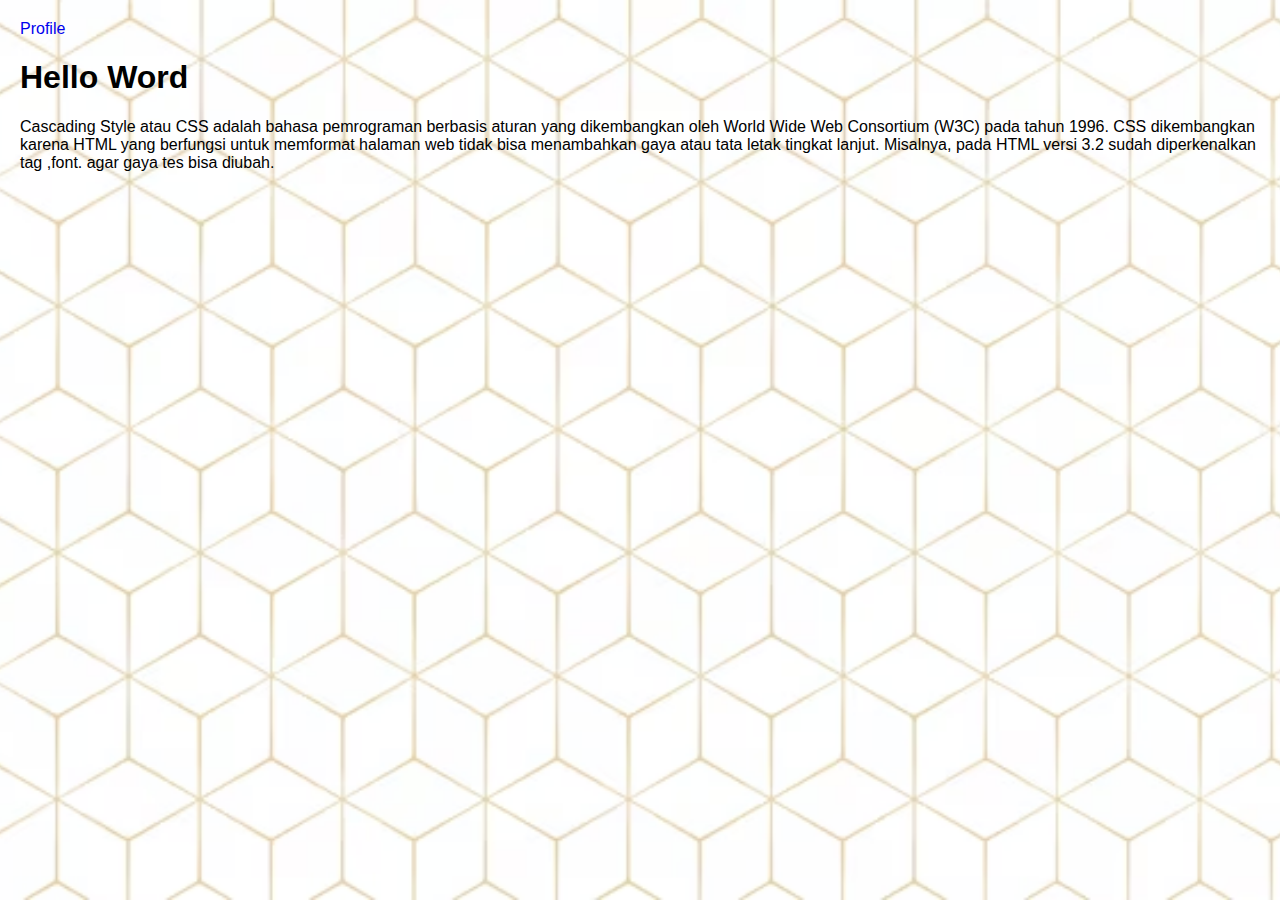
<file: index.html>
<!DOCTYPE html>
<html lang="en">

<head>
    <meta charset="UTF-8">
    <meta name="viewport" content="width=device-width, initial-scale=1.0">
    <title>Document</title>
    <link rel="stylesheet" href="style.css">
</head>

<body>
    <a href="profile.html">Profile</a>
    <h1>Hello Word</h1>
    <p>
        Cascading Style atau CSS adalah bahasa pemrograman berbasis aturan yang dikembangkan oleh World Wide Web
        Consortium (W3C) pada tahun 1996. CSS dikembangkan karena HTML yang berfungsi untuk memformat halaman web tidak
        bisa menambahkan gaya atau tata letak tingkat lanjut.
        Misalnya, pada HTML versi 3.2 sudah diperkenalkan tag ,font. agar gaya tes bisa diubah.
    </p>
</body>

</html>
</file>
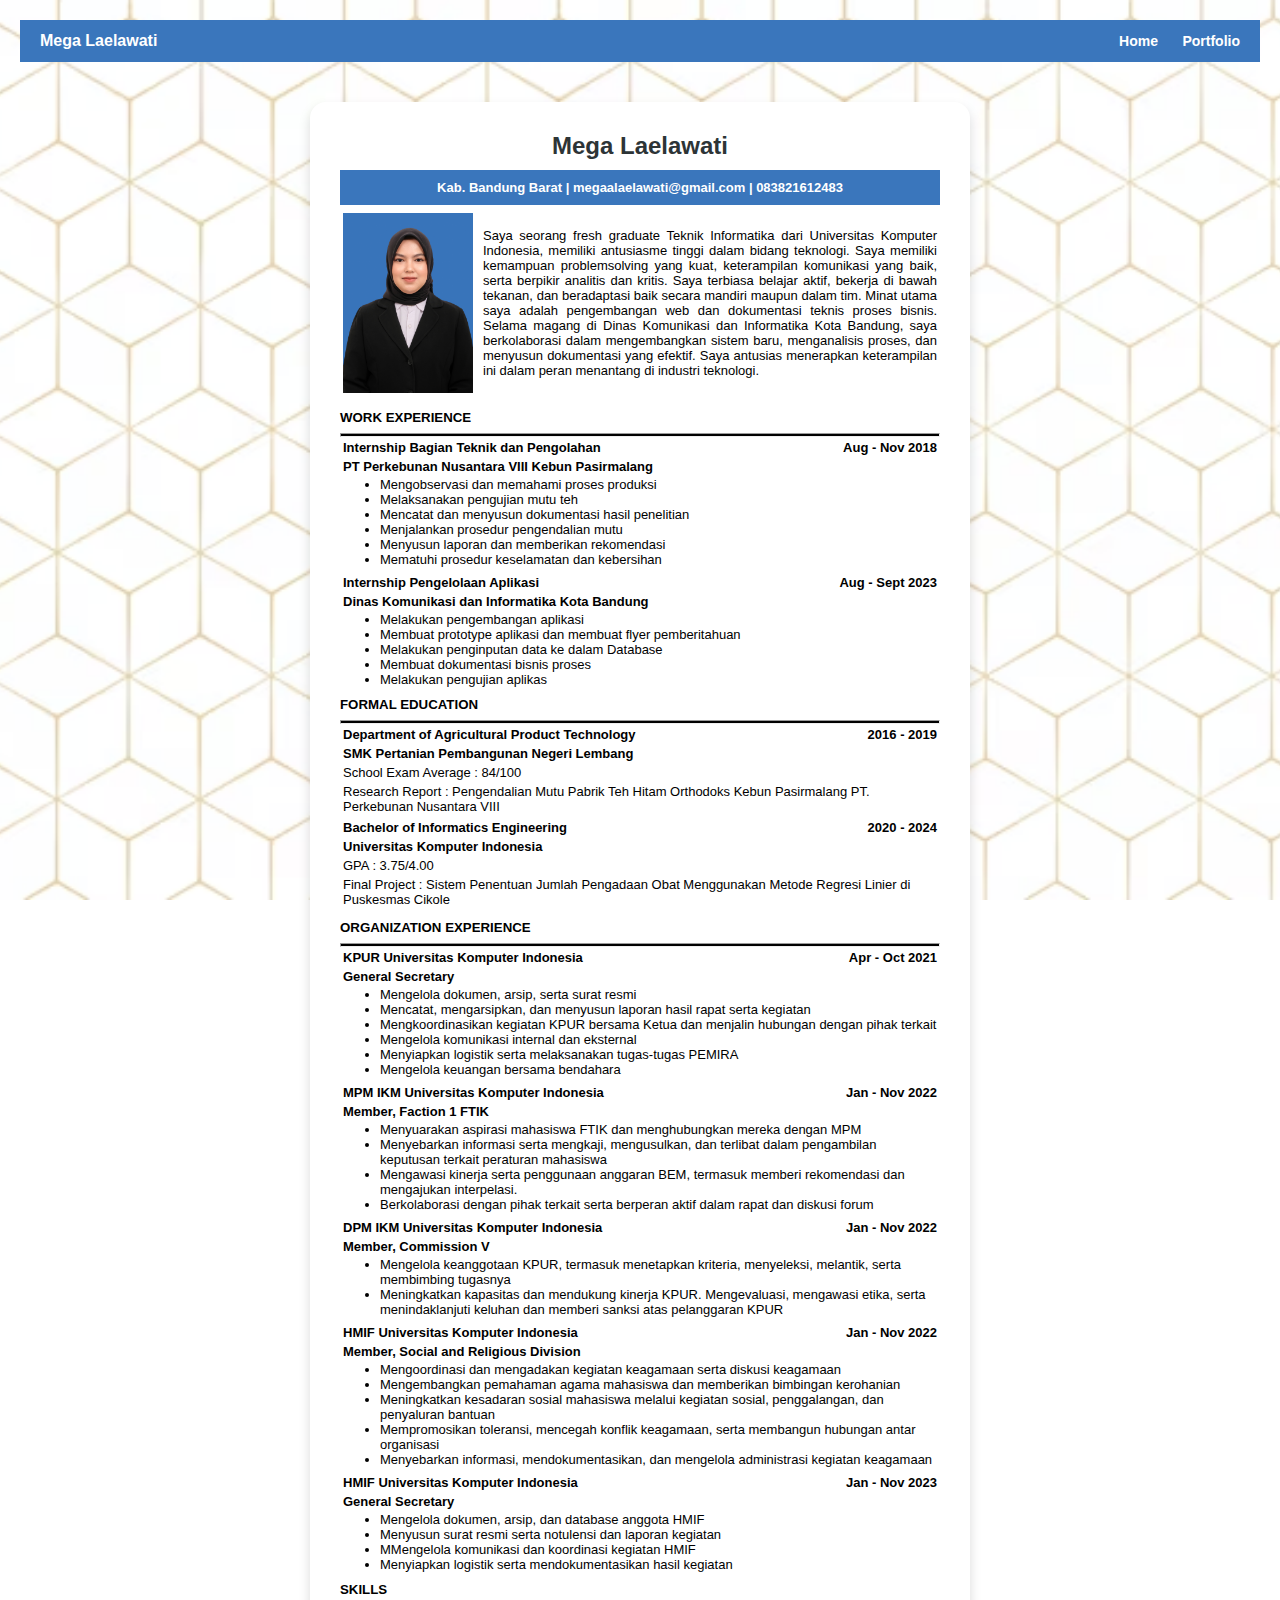
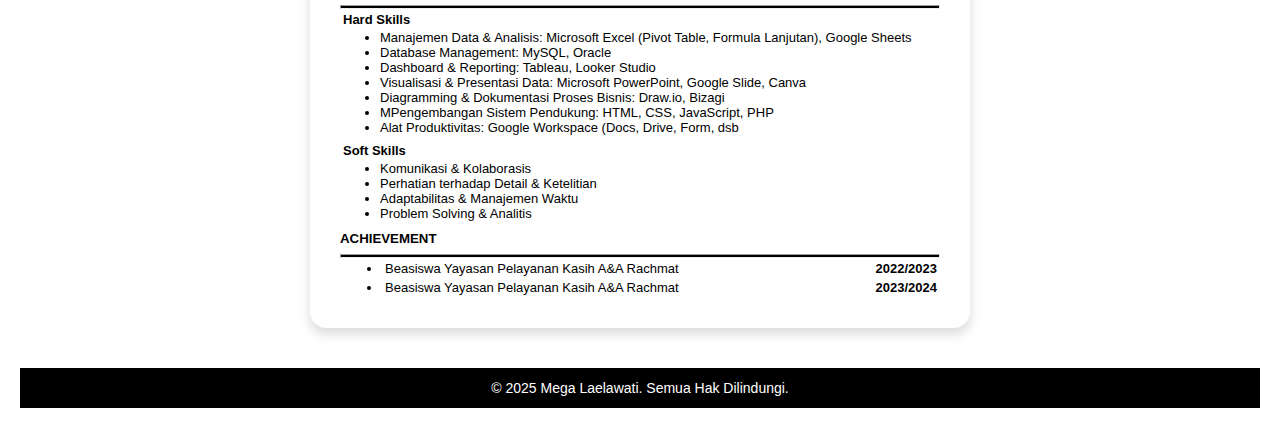
<file: profile.html>
<!DOCTYPE html>
<html lang="id">

<head>
    <meta charset="UTF-8">
    <meta name="viewport" content="width=device-width, initial-scale=1.0">
    <title>CV Mega Laelawati</title>
    <link rel="stylesheet" href="style.css">
</head>

<body>
    <header class="header">
        <div class="header-left">Mega Laelawati</div>
        <div class="header-right">
            <a href="index.html">Home</a>
            <a href="profile.html">Portfolio</a>
        </div>
    </header>

    <div class="profile-card">
        <div class="title">Mega Laelawati</div>
        <div class="contact">
            Kab. Bandung Barat | megaalaelawati@gmail.com | 083821612483
        </div>

        <table>
            <tr>
                <td>
                    <img src="Foto/foto.jpg" alt="Foto Profil" class="profile-pic">
                </td>
                <td class="paragraf">
                    Saya seorang fresh graduate Teknik Informatika dari Universitas Komputer Indonesia,
                    memiliki antusiasme tinggi dalam bidang teknologi. Saya memiliki kemampuan problemsolving yang kuat,
                    keterampilan komunikasi yang baik, serta berpikir analitis dan kritis.
                    Saya terbiasa belajar aktif, bekerja di bawah tekanan, dan beradaptasi baik secara mandiri
                    maupun dalam tim. Minat utama saya adalah pengembangan web dan dokumentasi
                    teknis proses bisnis. Selama magang di Dinas Komunikasi dan Informatika Kota Bandung,
                    saya berkolaborasi dalam mengembangkan sistem baru, menganalisis proses, dan
                    menyusun dokumentasi yang efektif. Saya antusias menerapkan keterampilan ini dalam
                    peran menantang di industri teknologi.

                </td>
            </tr>
        </table>

        <h5 class="subheading">WORK EXPERIENCE</h5>
        <hr>
        <table width="100%">
            <tr>
                <td class="item-left">
                    Internship Bagian Teknik dan Pengolahan
                </td>
                <td class="item-right">
                    Aug - Nov 2018
                </td>
            </tr>
            <tr>
                <td class="item-left">
                    PT Perkebunan Nusantara VIII Kebun Pasirmalang
                </td>
            </tr>
        </table>
        <ul class="list-item">
            <li>Mengobservasi dan memahami proses produksi</li>
            <li>Melaksanakan pengujian mutu teh</li>
            <li>Mencatat dan menyusun dokumentasi hasil penelitian</li>
            <li>Menjalankan prosedur pengendalian mutu</li>
            <li>Menyusun laporan dan memberikan rekomendasi</li>
            <li>Mematuhi prosedur keselamatan dan kebersihan</li>
        </ul>
        <table width="100%">
            <tr>
                <td class="item-left">
                    Internship Pengelolaan Aplikasi
                </td>
                <td class="item-right">
                    Aug - Sept 2023
                </td>
            </tr>
            <tr>
                <td class="item-left">
                    Dinas Komunikasi dan Informatika Kota Bandung
                </td>
            </tr>
        </table>
        <ul class="list-item">
            <li>Melakukan pengembangan aplikasi</li>
            <li>Membuat prototype aplikasi dan membuat flyer pemberitahuan</li>
            <li>Melakukan penginputan data ke dalam Database</li>
            <li>Membuat dokumentasi bisnis proses</li>
            <li>Melakukan pengujian aplikas</li>
        </ul>

        <h5 class="subheading">FORMAL EDUCATION</h5>
        <hr>
        <table width="100%">
            <tr>
                <td class="item-left">
                    Department of Agricultural Product Technology
                </td>
                <td class="item-right">
                    2016 - 2019
                </td>
            </tr>
            <tr>
                <td class="item-left" colspan="2">
                    SMK Pertanian Pembangunan Negeri Lembang
                </td>
            </tr>
            <tr>
                <td style="text-align: left; font-size: 13px;" colspan="2">
                    School Exam Average : 84/100
                </td>
            </tr>
            <tr>
                <td style="text-align: left; font-size: 13px;" colspan="2">
                    Research Report : Pengendalian Mutu Pabrik Teh Hitam Orthodoks Kebun Pasirmalang PT. Perkebunan
                    Nusantara VIII
                </td>
            </tr>
        </table>
        <table width="100%">
            <tr>
                <td class="item-left">
                    Bachelor of Informatics Engineering
                </td>
                <td class="item-right">
                    2020 - 2024
                </td>
            </tr>
            <tr>
                <td class="item-left" colspan="2">
                    Universitas Komputer Indonesia
                </td>
            </tr>
            <tr>
                <td style="text-align: left; font-size: 13px;" colspan="2">
                    GPA : 3.75/4.00
                </td>
            </tr>
            <tr>
                <td style="text-align: left; font-size: 13px;" colspan="2">
                    Final Project : Sistem Penentuan Jumlah Pengadaan Obat Menggunakan Metode Regresi Linier di
                    Puskesmas Cikole
                </td>
            </tr>
        </table>
        <h5 class="subheading">ORGANIZATION EXPERIENCE</h5>
        <hr>
        <table width="100%">
            <tr>
                <td class="item-left">
                    KPUR Universitas Komputer Indonesia
                </td>
                <td class="item-right">
                    Apr - Oct 2021
                </td>
            </tr>
            <tr>
                <td class="item-left">
                    General Secretary
                </td>
            </tr>
        </table>
        <ul class="list-item">
            <li>Mengelola dokumen, arsip, serta surat resmi</li>
            <li>Mencatat, mengarsipkan, dan menyusun laporan hasil rapat serta kegiatan</li>
            <li>Mengkoordinasikan kegiatan KPUR bersama Ketua dan menjalin hubungan dengan pihak terkait</li>
            <li>Mengelola komunikasi internal dan eksternal</li>
            <li>Menyiapkan logistik serta melaksanakan tugas-tugas PEMIRA</li>
            <li>Mengelola keuangan bersama bendahara</li>
        </ul>
        <table width="100%">
            <tr>
                <td class="item-left">
                    MPM IKM Universitas Komputer Indonesia
                </td>
                <td class="item-right">
                    Jan - Nov 2022
                </td>
            </tr>
            <tr>
                <td class="item-left">
                    Member, Faction 1 FTIK
                </td>
            </tr>
        </table>
        <ul class="list-item">
            <li>Menyuarakan aspirasi mahasiswa FTIK dan menghubungkan mereka dengan MPM</li>
            <li>Menyebarkan informasi serta mengkaji, mengusulkan, dan terlibat dalam pengambilan keputusan terkait
                peraturan mahasiswa</li>
            <li>Mengawasi kinerja serta penggunaan anggaran BEM, termasuk memberi rekomendasi dan mengajukan
                interpelasi.</li>
            <li>Berkolaborasi dengan pihak terkait serta berperan aktif dalam rapat dan diskusi forum</li>
        </ul>
        <table width="100%">
            <tr>
                <td class="item-left">
                    DPM IKM Universitas Komputer Indonesia
                </td>
                <td class="item-right">
                    Jan - Nov 2022
                </td>
            </tr>
            <tr>
                <td class="item-left">
                    Member, Commission V
                </td>
            </tr>
        </table>
        <ul class="list-item">
            <li>Mengelola keanggotaan KPUR, termasuk menetapkan kriteria, menyeleksi, melantik, serta membimbing
                tugasnya</li>
            <li>Meningkatkan kapasitas dan mendukung kinerja KPUR. Mengevaluasi, mengawasi etika, serta menindaklanjuti
                keluhan dan memberi sanksi atas pelanggaran KPUR</li>
        </ul>
        <table width="100%">
            <tr>
                <td class="item-left">
                    HMIF Universitas Komputer Indonesia
                </td>
                <td class="item-right">
                    Jan - Nov 2022
                </td>
            </tr>
            <tr>
                <td class="item-left">
                    Member, Social and Religious Division
                </td>
            </tr>
        </table>
        <ul class="list-item">
            <li>Mengoordinasi dan mengadakan kegiatan keagamaan serta diskusi keagamaan</li>
            <li>Mengembangkan pemahaman agama mahasiswa dan memberikan bimbingan kerohanian</li>
            <li>Meningkatkan kesadaran sosial mahasiswa melalui kegiatan sosial, penggalangan, dan penyaluran bantuan
            </li>
            <li>Mempromosikan toleransi, mencegah konflik keagamaan, serta membangun hubungan antar organisasi</li>
            <li>Menyebarkan informasi, mendokumentasikan, dan mengelola administrasi kegiatan keagamaan</li>
        </ul>
        <table width="100%">
            <tr>
                <td class="item-left">
                    HMIF Universitas Komputer Indonesia
                </td>
                <td class="item-right">
                    Jan - Nov 2023
                </td>
            </tr>
            <tr>
                <td class="item-left">
                    General Secretary
                </td>
            </tr>
        </table>
        <ul class="list-item">
            <li>Mengelola dokumen, arsip, dan database anggota HMIF</li>
            <li>Menyusun surat resmi serta notulensi dan laporan kegiatan</li>
            <li>MMengelola komunikasi dan koordinasi kegiatan HMIF</li>
            <li>Menyiapkan logistik serta mendokumentasikan hasil kegiatan</li>
        </ul>
        <h5 class="subheading">SKILLS</h5>
        <hr>
        <table width="100%">
            <tr>
                <td class="item-left">
                    Hard Skills
                </td>
            </tr>
        </table>
        <ul class="list-item">
            <li>Manajemen Data & Analisis: Microsoft Excel (Pivot Table, Formula Lanjutan), Google Sheets</li>
            <li>Database Management: MySQL, Oracle</li>
            <li>Dashboard & Reporting: Tableau, Looker Studio</li>
            <li>Visualisasi & Presentasi Data: Microsoft PowerPoint, Google Slide, Canva</li>
            <li>Diagramming & Dokumentasi Proses Bisnis: Draw.io, Bizagi</li>
            <li>MPengembangan Sistem Pendukung: HTML, CSS, JavaScript, PHP</li>
            <li>Alat Produktivitas: Google Workspace (Docs, Drive, Form, dsb</li>
        </ul>
        <table width="100%">
            <tr>
                <td class="item-left">
                    Soft Skills
                </td>
            </tr>
        </table>
        <ul class="list-item">
            <li>Komunikasi & Kolaborasis</li>
            <li>Perhatian terhadap Detail & Ketelitian</li>
            <li>Adaptabilitas & Manajemen Waktu</li>
            <li>Problem Solving & Analitis</li>
        </ul>
        <h5 class="subheading">ACHIEVEMENT</h5>
        <hr>
        <table width="100%">
            <tr>
                <td>
                    <ul class="achievement-list">
                        <li>Beasiswa Yayasan Pelayanan Kasih A&A Rachmat</li>
                    </ul>
                </td>
                <td class="item-right">
                    2022/2023
                </td>
            </tr>
            <tr>
                <td>
                    <ul class="achievement-list">
                        <li>Beasiswa Yayasan Pelayanan Kasih A&A Rachmat</li>
                    </ul>
                </td>
                <td class="item-right">
                    2023/2024
                </td>
            </tr>
        </table>

    </div>
        <footer class="footer">
            © 2025 Mega Laelawati. Semua Hak Dilindungi.
        </footer>
</body>

</html>
</file>
<file: style.css>
body {
    font-family: 'Segoe UI', Tahoma, Geneva, Verdana, sans-serif;
    background: url("Foto/bg.jpg") no-repeat center center fixed;
    background-size: cover;
    margin: 0;
    padding: 20px;
}

.profile-card {
    background: #fff;
    padding: 30px;
    border-radius: 16px;
    box-shadow: 0 6px 12px rgba(0, 0, 0, 0.15);
    max-width: 600px;
    margin: 40px auto 0;
    transition: transform 0.2s ease;
    text-align: center;
    position: relative;
}

.profile-card:hover {
    transform: translateY(-5px);
}

.title {
    font-size: 24px;
    font-weight: bold;
    color: #2d3436;
    margin-bottom: 5px;
    padding-bottom: 5px;
}

.contact {
    background-color: #3a76bc;
    font-weight: bold;
    padding: 10px;
    color: white;
    font-size: 13px;
    margin-bottom: 5px;
}

.profile-pic {
    width: 130px;
    height: 180px;
    object-fit: cover;
}

.paragraf {
    text-align: justify;
    font-size: 13px;
    padding-left: 7px;
    padding-bottom: 5px;
}

.subheading {
    text-align: left;
    margin-block-start: 0;
    margin-block-end: 0;
    margin-top: 10px;
}

hr {
    margin-block-end: 0;
    height: 2px;
    background-color: black;
}

.item-left {
    font-size: 13px;
    font-weight: bold;
    text-align: left;
}

.item-right {
    font-size: 13px;
    font-weight: bold;
    text-align: right;
}

.list-item {
    text-align: left;
    font-size: 13px;
    margin-block-start: 0;
    margin-block-end: 0;
    margin-bottom: 5px;
}

.achievement-list {
    margin: 0;
    padding-left: 24px;
    list-style-position: inside;
    font-size: 13px;
    text-align: left;
}

.achievement-list li {
    margin: 0;
    padding: 0;
}

.card {
    background: white;
    max-width: 600px;
    margin: 60px auto;
    padding: 25px;
    border-radius: 12px;
    box-shadow: 0 4px 12px rgba(0, 0, 0, 0.1);
    text-align: center;
}

.card h1 {
    color: blueviolet;
    margin-bottom: 15px;
}

.card p {
    line-height: 1.6;
    color: #222;
    text-align: justify;
    margin-bottom: 25px;
}

.card .btn {
    display: inline-block;
    margin: 8px;
    padding: 10px 20px;
    background-color: #0077cc;
    color: white;
    text-decoration: none;
    border-radius: 8px;
    font-size: 16px;
    font-weight: bold;
    transition: 0.3s;
}

.card .btn:hover {
    background-color: #005fa3;
}

a {
    text-decoration: none;
}

.header {
    background-color: #3a76bc;
    color: white;
    padding: 12px 20px;
    display: flex;
    justify-content: space-between;
    align-items: center;
}

.header-left {
    font-weight: bold;
}

.header-right a {
    color: white;
    text-decoration: none;
    margin-left: 20px;
    font-weight: bold;
    font-size: 14px;
}

.header-right a:hover {
    text-decoration: underline;
}

.footer {
    background-color: black;
    color: white;
    text-align: center;
    padding: 12px;
    margin-top: 40px;
    font-size: 14px;
}
</file>
